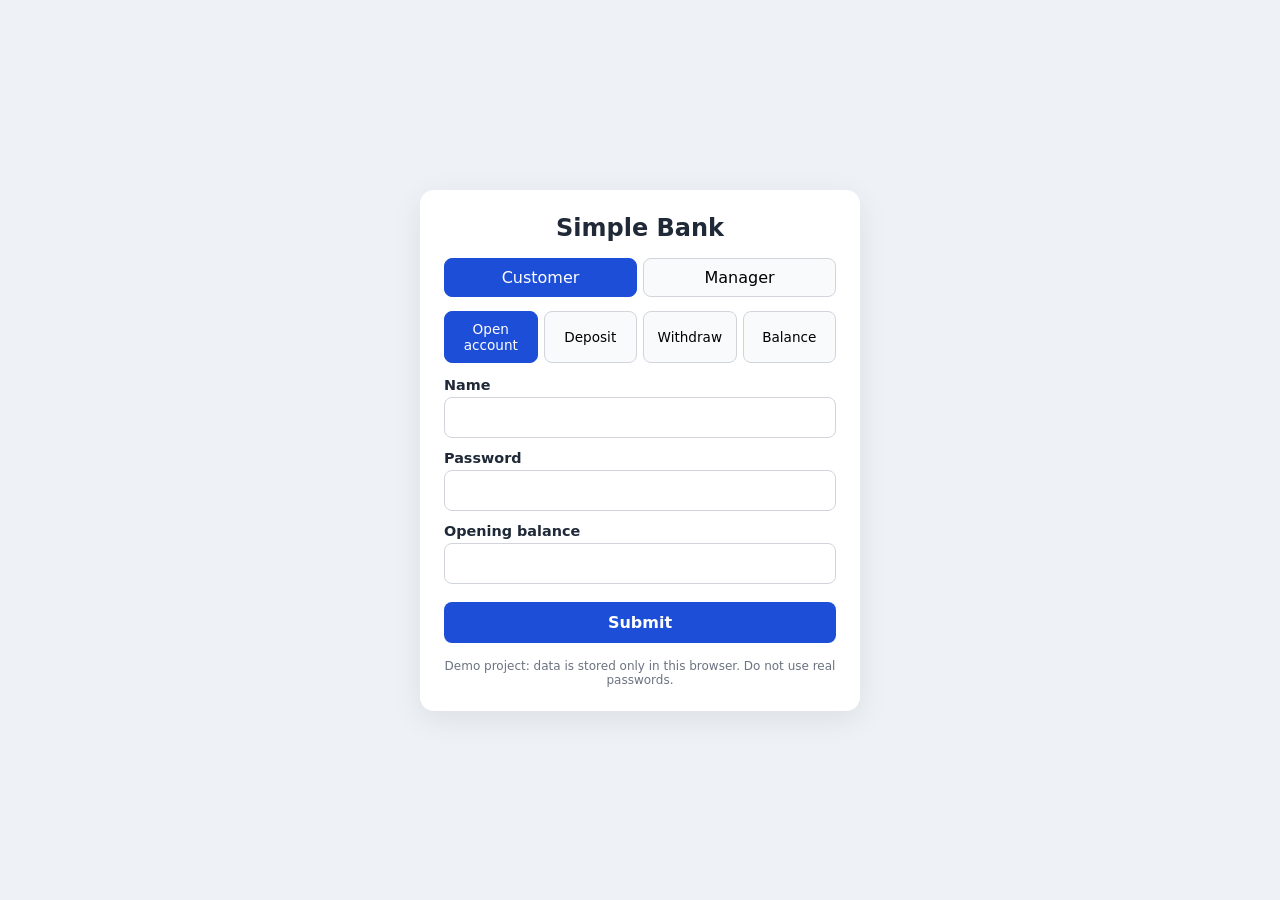
<file: index (4).html>
<!DOCTYPE html>
<html lang="en">
<head>
  <meta charset="UTF-8">
  <meta name="viewport" content="width=device-width, initial-scale=1">
  <title>Simple Bank</title>
  <link rel="stylesheet" href="style.css">
</head>
<body>
  <main class="card">
    <h1>Simple Bank</h1>

    <div class="tabs" role="tablist">
      <button type="button" data-mode="customer">Customer</button>
      <button type="button" data-mode="manager">Manager</button>
    </div>

    <section id="customer-panel">
      <div class="tabs small">
        <button type="button" data-action="register">Open account</button>
        <button type="button" data-action="deposit">Deposit</button>
        <button type="button" data-action="withdraw">Withdraw</button>
        <button type="button" data-action="display">Balance</button>
      </div>

      <form id="bank-form">
        <label for="name">Name</label>
        <input id="name" type="text" autocomplete="off" required>

        <label for="password">Password</label>
        <input id="password" type="password" autocomplete="off" required>

        <div id="amount-field">
          <label for="amount" id="amount-label">Amount</label>
          <input id="amount" type="number" min="0" step="0.01">
        </div>

        <button type="submit" class="primary">Submit</button>
      </form>
    </section>

    <section id="manager-panel" hidden>
      <form id="manager-form">
        <label for="manager-code">Manager code</label>
        <input id="manager-code" type="password" autocomplete="off" required>
        <button type="submit" class="primary">View accounts</button>
      </form>
      <div id="manager-output"></div>
    </section>

    <p id="message" class="message" role="status"></p>
    <p class="note">Demo project: data is stored only in this browser. Do not use real passwords.</p>
  </main>

  <script src="script.js"></script>
</body>
</html>
</file>
<file: style.css>
* { box-sizing: border-box; }

body {
  margin: 0;
  min-height: 100vh;
  display: flex;
  align-items: center;
  justify-content: center;
  padding: 16px;
  font-family: system-ui, -apple-system, "Segoe UI", Roboto, sans-serif;
  background: #eef2f7;
  color: #1f2937;
}

.card {
  width: 100%;
  max-width: 440px;
  background: #fff;
  padding: 24px;
  border-radius: 14px;
  box-shadow: 0 8px 30px rgba(0, 0, 0, 0.08);
}

h1 { margin: 0 0 16px; font-size: 1.5rem; text-align: center; }

.tabs { display: flex; gap: 6px; margin-bottom: 14px; }
.tabs button {
  flex: 1;
  padding: 9px 6px;
  border: 1px solid #d1d5db;
  background: #f9fafb;
  border-radius: 8px;
  cursor: pointer;
  font: inherit;
}
.tabs.small button { font-size: 0.85rem; }
.tabs button.active { background: #1d4ed8; border-color: #1d4ed8; color: #fff; }

label { display: block; margin: 12px 0 4px; font-size: 0.9rem; font-weight: 600; }
input {
  width: 100%;
  padding: 10px;
  border: 1px solid #d1d5db;
  border-radius: 8px;
  font: inherit;
}
input:focus { outline: 2px solid #93c5fd; border-color: #1d4ed8; }

button.primary {
  width: 100%;
  margin-top: 18px;
  padding: 11px;
  border: 0;
  border-radius: 8px;
  background: #1d4ed8;
  color: #fff;
  font: inherit;
  font-weight: 600;
  cursor: pointer;
}
button.primary:hover { background: #1e40af; }

.message { margin: 16px 0 0; padding: 0; border-radius: 8px; font-size: 0.9rem; }
.message.ok, .message.error { padding: 10px 12px; }
.message.ok { background: #dcfce7; color: #166534; }
.message.error { background: #fee2e2; color: #991b1b; }

#manager-output { margin-top: 16px; font-size: 0.9rem; }
table { width: 100%; border-collapse: collapse; margin-top: 8px; }
th, td { text-align: left; padding: 8px; border-bottom: 1px solid #e5e7eb; }

.note { margin: 16px 0 0; font-size: 0.75rem; color: #6b7280; text-align: center; }

[hidden] { display: none !important; }
</file>
